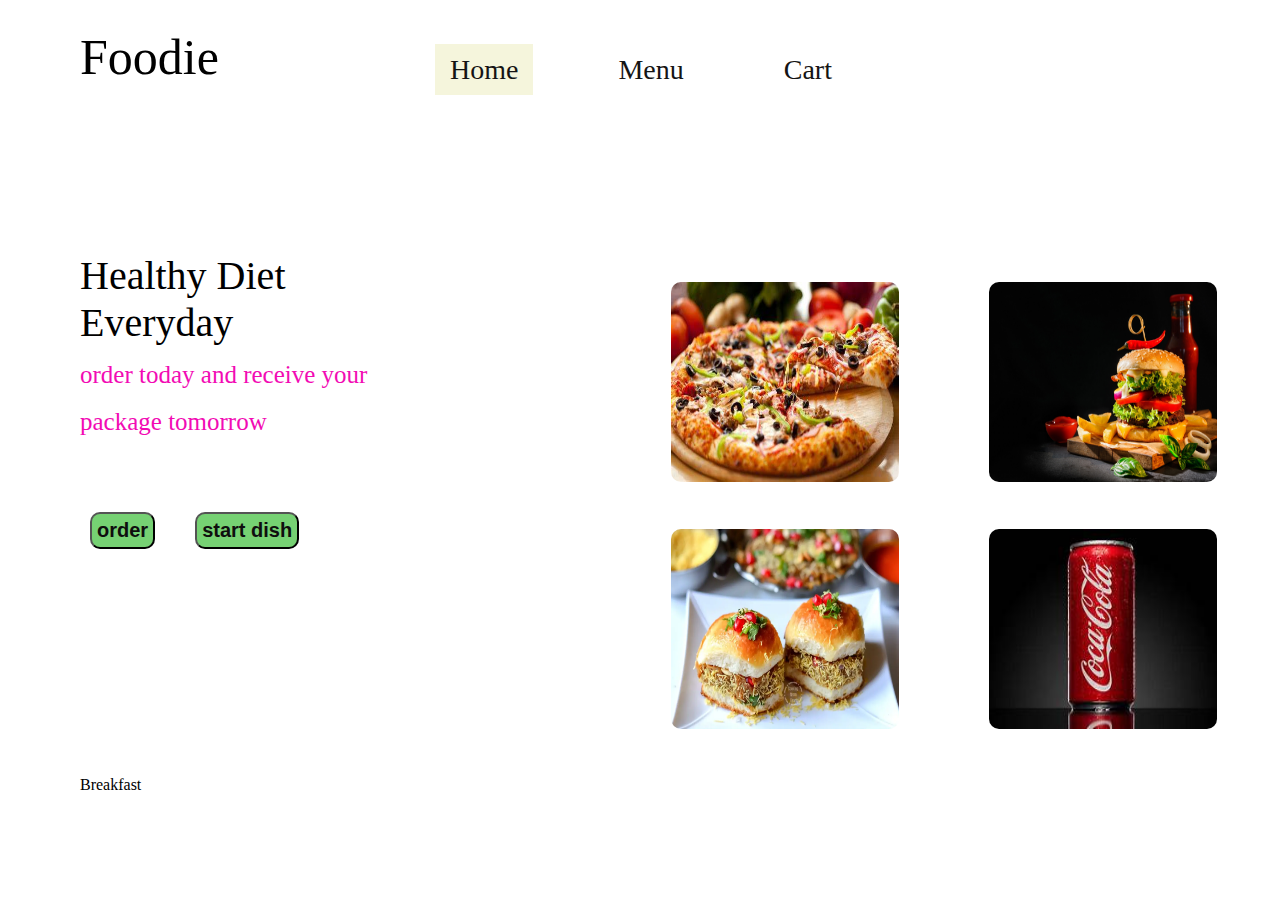
<file: base/index.html>
<!DOCTYPE html>
<html lang="en">
  <head>
    <meta charset="UTF-8" />
    <meta name="viewport" content="width=device-width, initial-scale=1.0" />
    <title>Food</title>
    <link rel="stylesheet" href="style.css" />

    <!-- <header></header>
    <nav></nav>

    <aside></aside>
    <main></main>
    <article></article>
    <figure></figure>
    <p></p>
    <section></section>
    <footer></footer>  -->
  </head>
  <body>
    <div class="container">
        <div class="container2">
      <header>Foodie</header>

      <div class="navbar">
        <nav>
          <ul class="menu-item">

            <li><a href="index.html" class="active">Home</a></li>
            <li><a class="special">Menu</a>
 
                <ul class="dropdown">
                  <li><a href="../menu/pizza.html">Pizza</a></li>
                  <li><a href="../menu/burger.html">Burger</a></li>
                  <li><a href="../menu/dabeli.html">Dabeli</a></li>
                  <li><a href="../menu/cocacola.html">Cocacola</a></li>
                 
                </ul>
           
            
            </li>
            <!-- <li><a href="service.html">Our Deal</a></li> -->
            <!-- <li><a href="blog.html">Categories</a></li> -->
            <li><a href="../menu/cart.html">Cart</a></li>
            <!-- <li><a href="../account/login.html" id="loginLink">Login</a></li> -->
            <!-- <li><a href="#" id="logoutLink" class="hidden">Logout</a></li> -->
          </ul>
        </nav>
    </div>
      </div>
      <main>
        <div class="paragraph">
        Healthy Diet Everyday<br><span
          >order today and receive your package tomorrow
        </span>
        <article>
            <button class="button1" onclick="ordernow()">order</button>
            <button class="button2" onclick="startdish()">start dish</button>

          </article>
    </div>
    <div
        class="image-container">
        <!-- <img class="image" src="../image/food1.jpeg"> -->
        <a href="../menu/pizza.html">
          <img class="image" src="../image/food1.jpg" alt="Pizza">
        </a>
        <a href="../menu/burger.html">
          <img class="image" src="../image/burger.jpg" alt="burger">
        </a>
        <a href="../menu/dabeli.html">
          <img class="image" src="../image/Dabeli.jpg" alt="Pizza">
        </a>
        <a href="../menu/cocacola.html">
          <img class="image" src="../image/c2.jpg" alt="Pizza">
        </a>
                        
       
    </div>
      </main> 

      <section>Breakfast</section>
    </div>
    <script src="script.js"></script>
  </body>
</html>
</file>
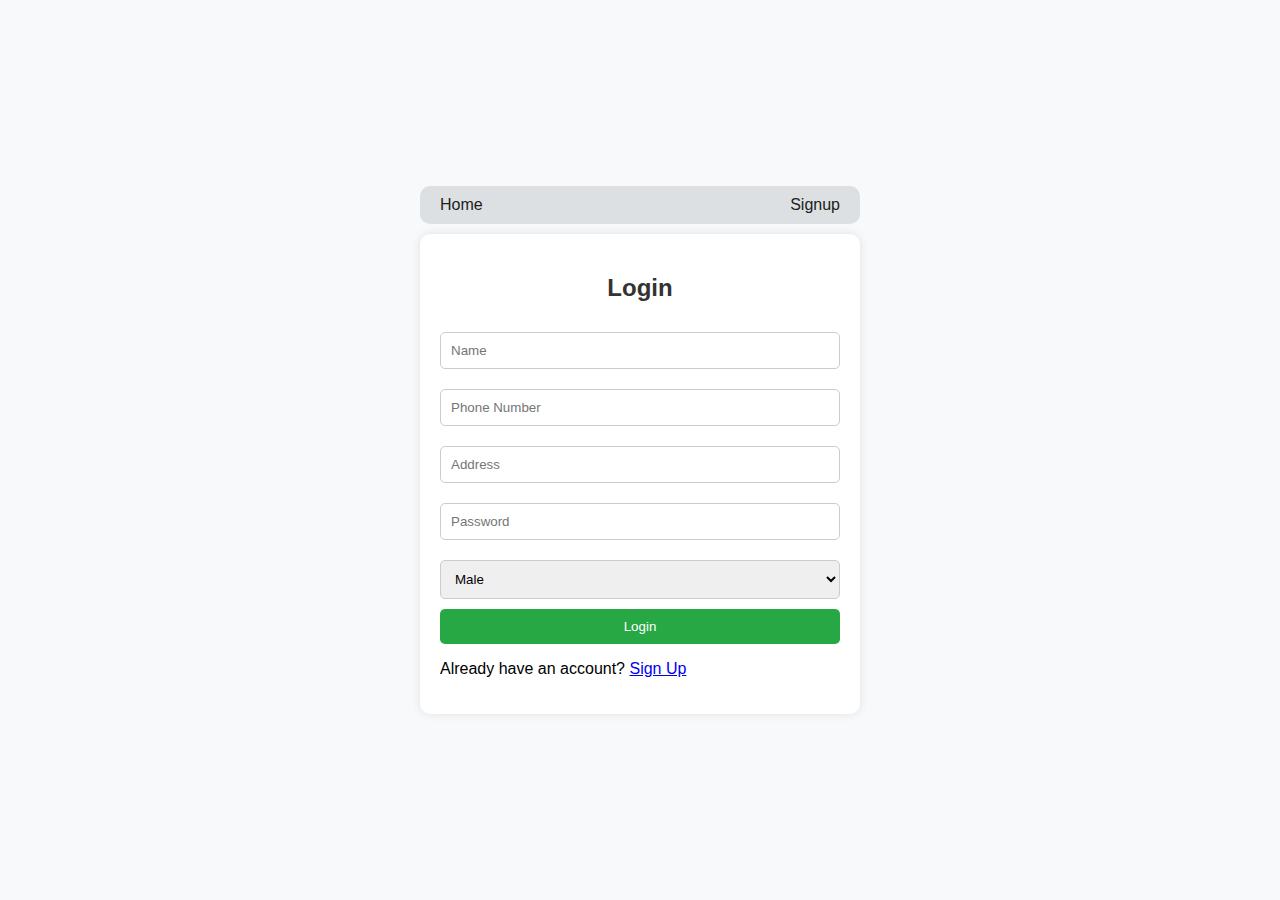
<file: account/login.html>
<!DOCTYPE html>
<html lang="en">
<head>
    <meta charset="UTF-8">
    <meta name="viewport" content="width=device-width, initial-scale=1.0">
    <title>Login</title>
    <link rel="stylesheet" href="style.css">
</head>
<body>
    
    <div class="whole" >
    <div class="navbar">
        <a href="index.html">Home</a>
        <a href="signup.html" id="signupLink">Signup</a>
        <a href="logout.html" id="logoutLink" class="hidden">Logout</a>
    </div>
    
    <div class="container">
        <h2>Login</h2>
        <form id="loginForm">
            <input type="text" id="name" placeholder="Name" required>
            <input type="tel" id="phone" placeholder="Phone Number" required>
            <input type="text" id="address" placeholder="Address" required>
            <input type="password" id="password" placeholder="Password" required>
            <select id="gender">
                <option value="male">Male</option>
                <option value="female">Female</option>
            </select>
            <button type="submit">Login</button>
        </form>
        <p>Already have an account? <a href="signup.html">Sign Up</a></p>
    </div>
</div>

    <script src="script.js"></script>
</body>
</html>
</file>
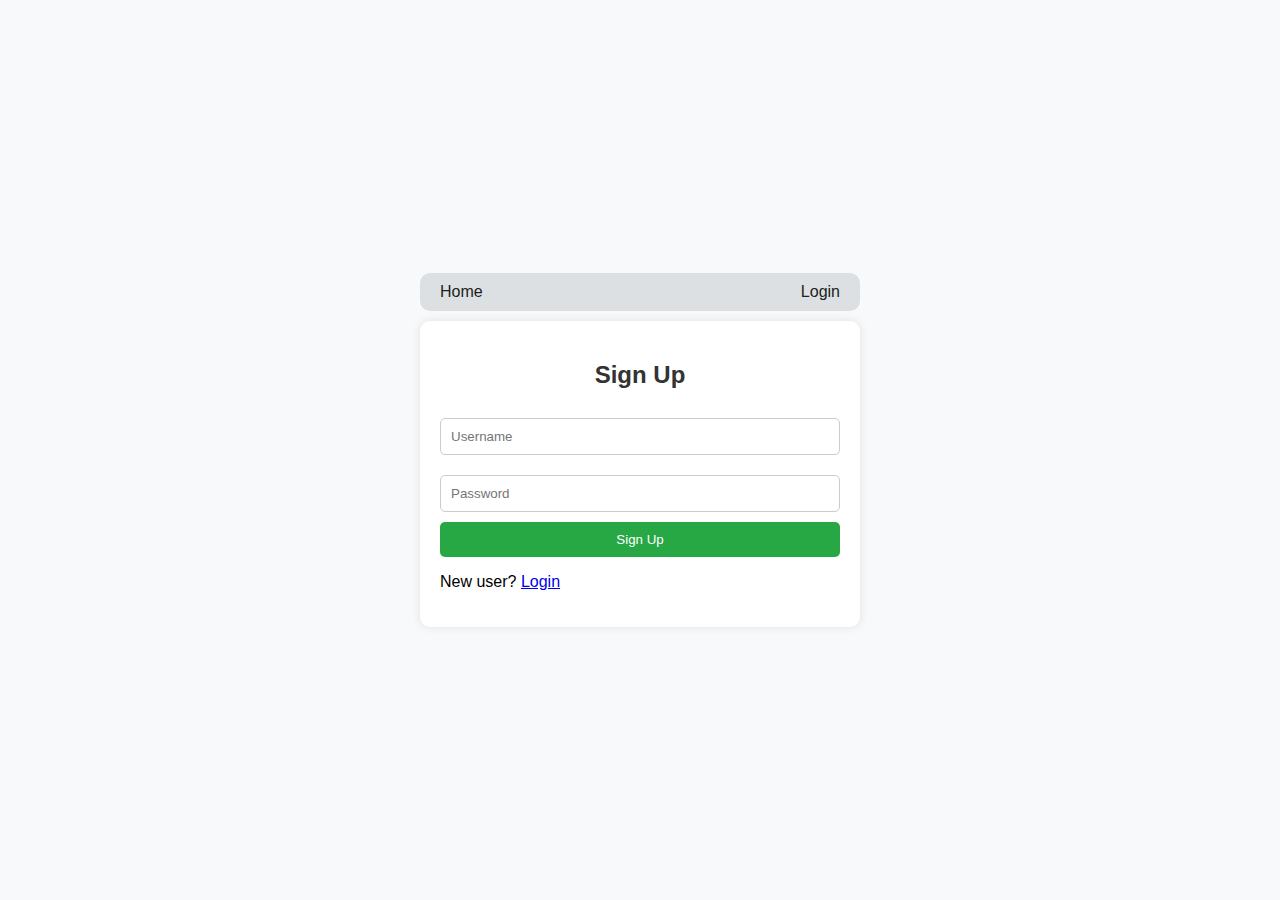
<file: account/signup.html>
<!DOCTYPE html>
<html lang="en">
<head>
    <meta charset="UTF-8">
    <meta name="viewport" content="width=device-width, initial-scale=1.0">
    <title>Sign Up</title>
    <link rel="stylesheet" href="style.css">
</head>
<body>
    <div class="whole" >

    <div class="navbar">
        <a href="index.html">Home</a>
        <a href="login.html" id="loginLink">Login</a>
        <a href="logout.html" id="logoutLink" class="hidden">Logout</a>
    </div>

    <div class="signup-container">
        <h2>Sign Up</h2>
        <form id="signupForm">
            <input type="text" id="signupUsername" placeholder="Username" required>
            <input type="password" id="signupPassword" placeholder="Password" required>
            <button type="submit">Sign Up</button>
        </form>
        <p>New user? <a href="login.html">Login</a></p>
    </div>
    </div>

   
    <script src="signup.js"></script>

</body>
</html>
</file>
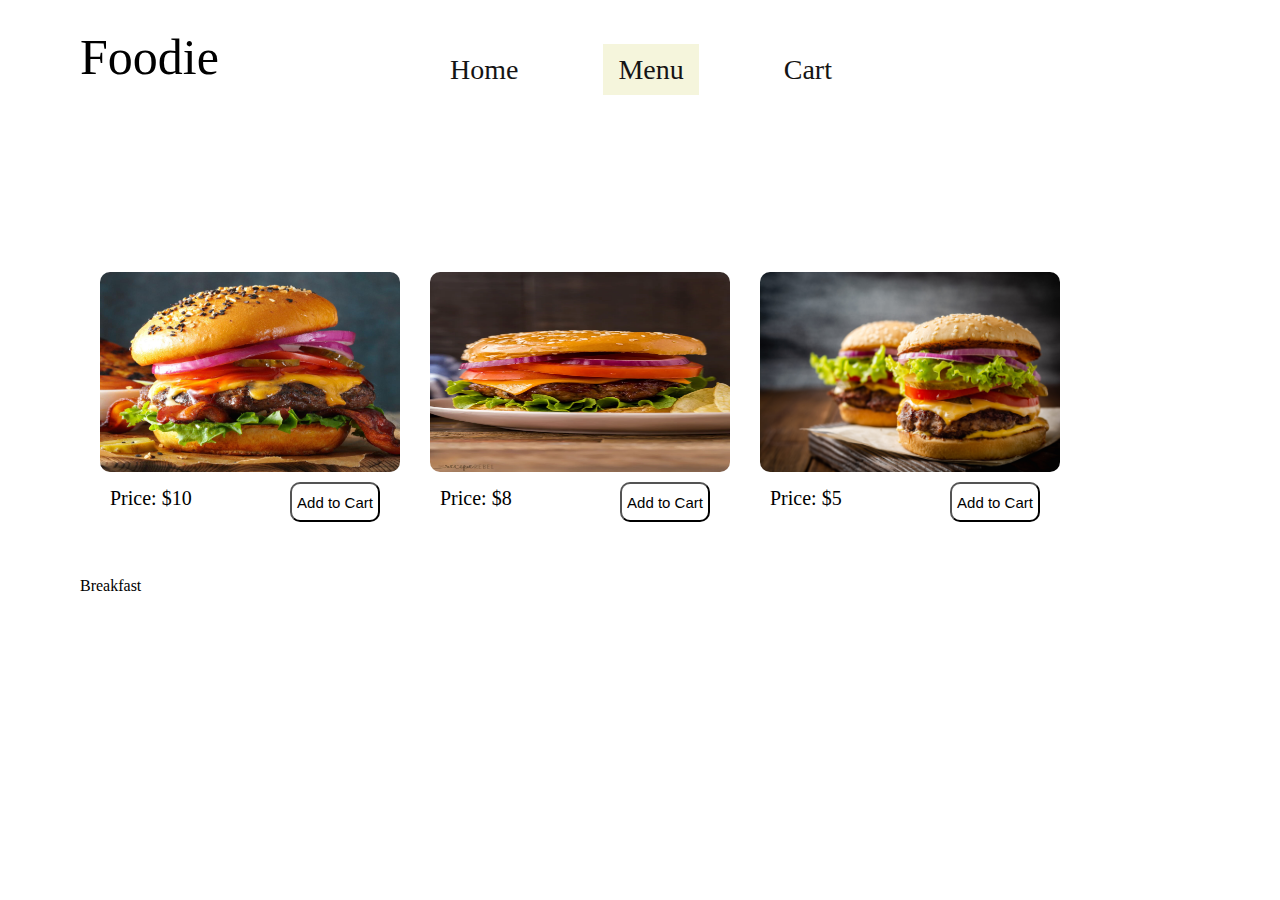
<file: menu/burger.html>
<!DOCTYPE html>
<html lang="en">
  <head>
    <meta charset="UTF-8" />
    <meta name="viewport" content="width=device-width, initial-scale=1.0" />
    <title>Food</title>
    <link rel="stylesheet" href="style.css" />

    <!-- <header></header>
    <nav></nav>

    <aside></aside>
    <main></main>
    <article></article>
    <figure></figure>
    <p></p>
    <section></section>
    <footer></footer>  -->
  </head>
  <body>
    <div class="container">
        <div class="container2">
      <header>Foodie</header>

      <div class="navbar">
        <nav>
          <ul class="menu-item">

            <li><a href="../base/index.html">Home</a></li>
            <li><a class="special active">Menu</a>
 
              <ul class="dropdown">
                <li><a href="../menu/pizza.html">Pizza</a></li>
                <li><a href="../menu/burger.html" class="active">Burger</a></li>
                <li><a href="../menu/dabeli.html">Dabeli</a></li>
                <li><a href="../menu/cocacola.html">Cocacola</a></li>
               
              </ul>
           
            
              </li>
              <!-- <li><a href="service.html">Our Deal</a></li> -->
              <!-- <li><a href="blog.html">Categories</a></li> -->
              <li><a href="../menu/cart.html">Cart</a></li>
              <!-- <li><a href="login.html">login</a></li>
              <li><a href="logout.html">logout</a></li>
   -->
            </ul>
        </nav>
    </div>
      </div>
      <main>
       <!-- <div class="paragraph">
        Healthy Diet Everyday<br><span
          >order today and receive your package tomorrow
        </span>
        <article>
 
            <button class="button1">order</button>
            <button class="button2">start dish</button>
          </article>
    </div> -->
    <div class="image-container">
      <div class="item">
        <img class="image" src="../image/b1.jpg">
        <div class="pcart">
        <p>Price: $10</p>
        <button class="add-to-cart" data-name="Burger_1" data-price="10">Add to Cart</button>
      </div>
    </div>
      <div class="item">
        <img class="image" src="../image/b2.jpg">
        <div class="pcart">
        <p>Price: $8</p>
        <button class="add-to-cart" data-name="Burger_2" data-price="8">Add to Cart</button>
      </div>
      </div>
      <div class="item">
        <img class="image" src="../image/b3.jpg">
        <div class="pcart">
        <p>Price: $5</p>
        <button class="add-to-cart" data-name="Burger_3" data-price="5">Add to Cart</button>
      </div>
    </div>

      
    </div>
  </main>

      <!-- <article>

        <button class="button1">order</button>
        <button class="button2">start dish</button>
      </article> -->
      <section>Breakfast</section>
    </div>
    <script src="cart.js"></script>
    
    <script src="../base/script.js"></script>
  </body>
</html>
</file>
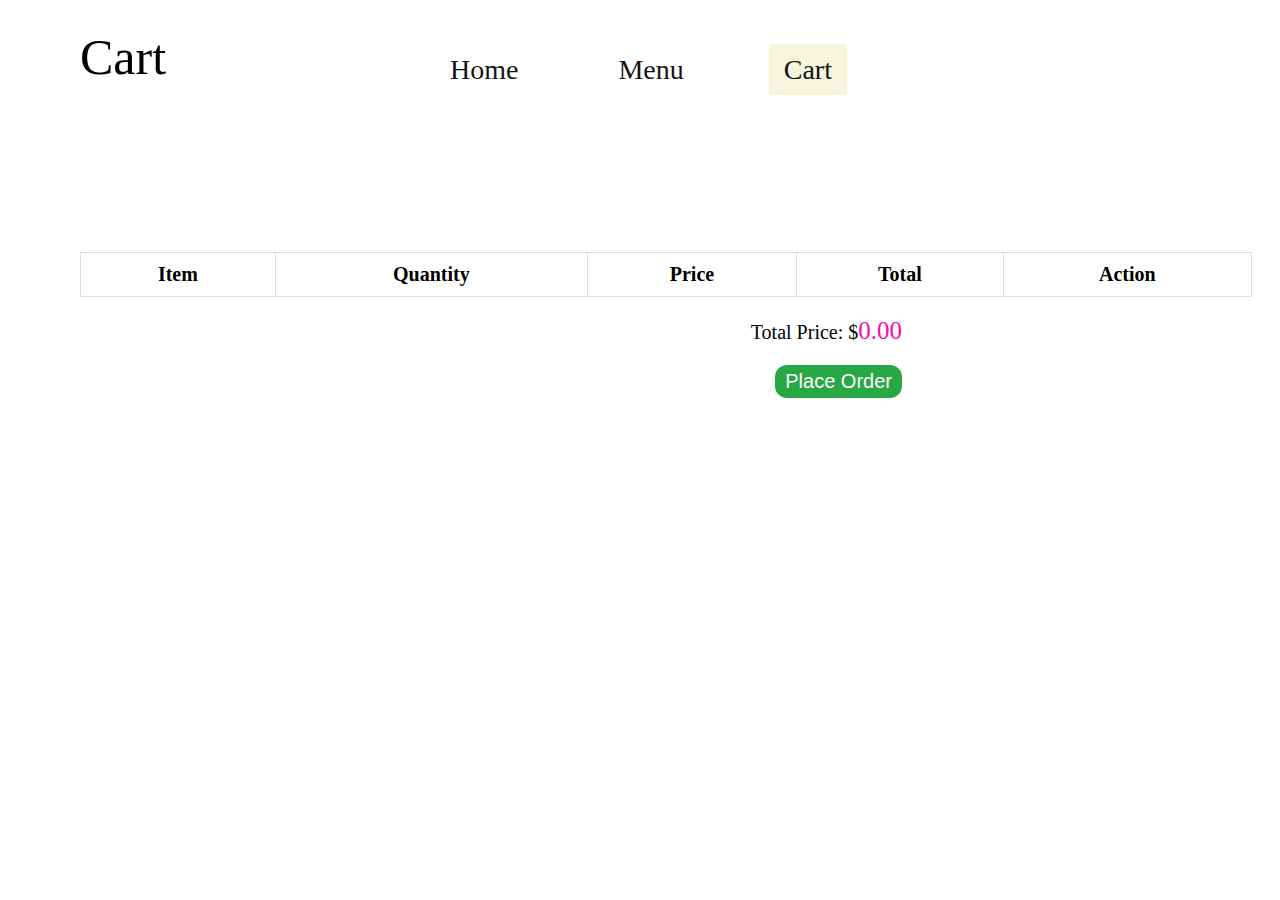
<file: menu/cart.html>
<!DOCTYPE html>
<html lang="en">
  <head>
    <meta charset="UTF-8" />
    <meta name="viewport" content="width=device-width, initial-scale=1.0" />
    <title>Cart</title>
    <link rel="stylesheet" href="style.css" />
    <link rel="stylesheet" href="cart.css" />

  </head>
  <body>
  
      <div class="container">
        <div class="container2">
      <header>Cart</header>

      <div class="navbar">
        <nav>
          <ul class="menu-item">

            <li><a href="../base/index.html">Home</a></li>
            <li><a class="special" >Menu</a>
 
              <ul class="dropdown">
                <li><a href="../menu/pizza.html">Pizza</a></li>
                <li><a href="../menu/burger.html" class="active">Burger</a></li>
                <li><a href="../menu/dabeli.html">Dabeli</a></li>
                <li><a href="../menu/cocacola.html">Cocacola</a></li>
               
              </ul>
           
            
              </li>
              <!-- <li><a href="service.html">Our Deal</a></li> -->
              <!-- <li><a href="blog.html">Categories</a></li> -->
              <li><a href="../menu/cart.html" class="active">Cart</a></li>
              <!-- <li><a href="login.html">login</a></li>
              <li><a href="logout.html">logout</a></li>
   -->
            </ul>
        </nav>
    </div>
      </div>
      <main>
        <table>
          <thead>
            <tr>
              <th>Item</th>
              <th>Quantity</th>
              <th>Price</th>
              <th>Total</th>
              <th>Action</th>
            </tr>
          </thead>
          <tbody id="cart-items">
            <!-- Cart items will be dynamically inserted here -->
          </tbody>
        </table>
        <div class="cart-summary">
          <p>Total Price: $<span id="total-price">0</span></p>
          <button id="order-button" onclick="placenow()">Place Order</button>
        </div>
      </main>
    </div>

    <script src="cart.js"></script>
  </body>
</html>
</file>
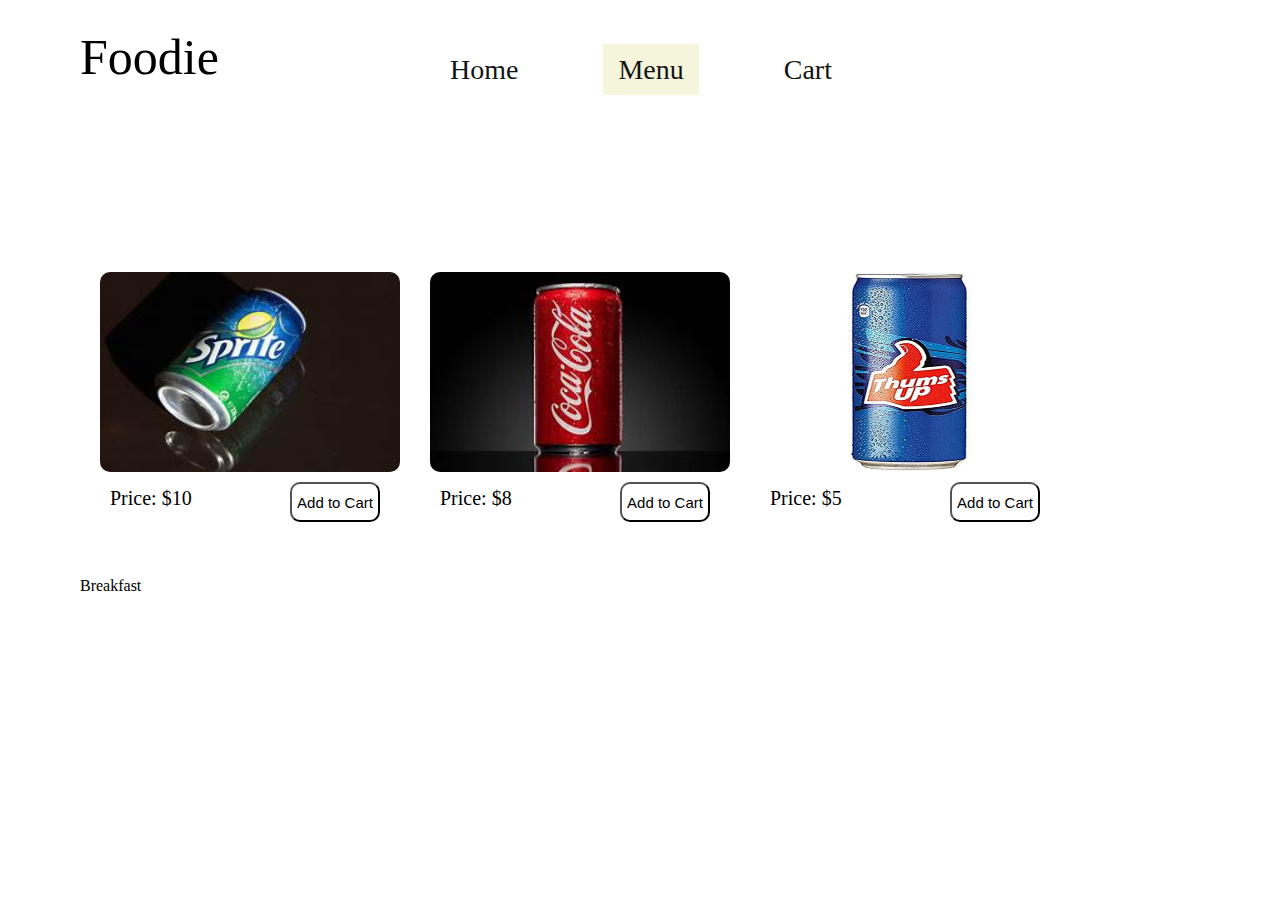
<file: menu/cocacola.html>
<!DOCTYPE html>
<html lang="en">
  <head>
    <meta charset="UTF-8" />
    <meta name="viewport" content="width=device-width, initial-scale=1.0" />
    <title>Food</title>
    <link rel="stylesheet" href="style.css" />

    <!-- <link rel="stylesheet" href="../base/style.css" /> -->

    <!-- <header></header>
    <nav></nav>

    <aside></aside>
    <main></main>
    <article></article>
    <figure></figure>
    <p></p>
    <section></section>
    <footer></footer>  -->
  </head>
  <body>
    <div class="container">
        <div class="container2">
      <header>Foodie</header>

      <div class="navbar">
        <nav>
          <ul class="menu-item">

            <li><a href="../base/index.html">Home</a></li>
            <li><a class="special active">Menu</a>
 
              <ul class="dropdown">
                <li><a href="../menu/pizza.html">Pizza</a></li>
                <li><a href="../menu/burger.html">Burger</a></li>
                <li><a href="../menu/dabeli.html">Dabeli</a></li>
                <li><a href="../menu/cocacola.html" class="active">Cocacola</a></li>
               
              </ul>
           
            
              </li>
              <!-- <li><a href="service.html">Our Deal</a></li> -->
              <!-- <li><a href="blog.html">Categories</a></li> -->
              <li><a href="../menu/cart.html">Cart</a></li>
              <!-- <li><a href="login.html">login</a></li>
              <li><a href="logout.html">logout</a></li>
   -->
            </ul>

        </nav>
    </div>
      </div>
      <main>

        <!-- <div class="paragraph">
        Healthy Diet Everyday<br><span
          >order today and receive your package tomorrow
        </span>
        <article>

            <button class="button1">order</button>
            <button class="button2">start dish</button>
          </article>
    </div> -->
    <div class="image-container">
      <div class="item">
        <img class="image" src="../image/c1.jpg">
        <div class="pcart">
        <p>Price: $10</p>
        <button class="add-to-cart" data-name="Sprite" data-price="10">Add to Cart</button>
      </div>
    </div>
      <div class="item">
        <img class="image" src="../image/c2.jpg">
        <div class="pcart">
        <p>Price: $8</p>
        <button class="add-to-cart" data-name="Cocacola" data-price="8">Add to Cart</button>
      </div>
      </div>
      <div class="item">
        <img class="image" src="../image/c3.jpg">
        <div class="pcart">
        <p>Price: $5</p>
        <button class="add-to-cart" data-name="Thumsup" data-price="5">Add to Cart</button>
      </div>
    </div>

      
    </div>
  </main>

      <!-- <article>

        <button class="button1">order</button>
        <button class="button2">start dish</button>
      </article> -->
      <section>Breakfast</section>
    </div>
    <script src="cart.js"></script>

    <script src="../base/script.js"></script>
  </body>
</html>
</file>
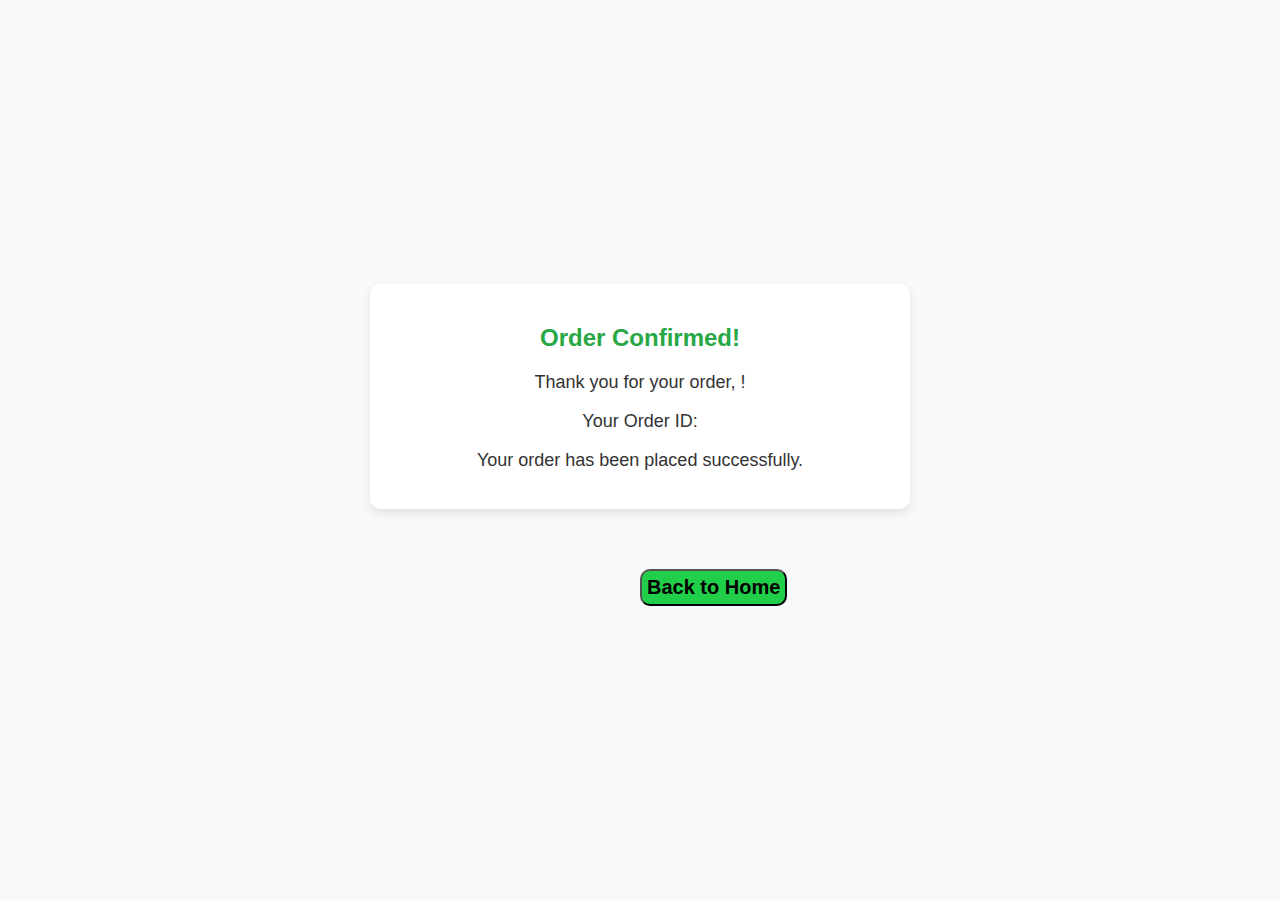
<file: menu/confirm.html>
<!DOCTYPE html>
<html lang="en">
<head>
    <meta charset="UTF-8">
    <meta name="viewport" content="width=device-width, initial-scale=1.0">
    <title>Order Confirmation</title>
    <link rel="stylesheet" href="style.css">
    <link rel="stylesheet" href="confirm.css">
</head>
<body>
    <div class="home" >
    <div class="confirm-container">
        <h2>Order Confirmed!</h2>
        <p>Thank you for your order, <span id="user-name"></span>!</p>
        <p>Your Order ID: <span id="order-id"></span></p>
        <p>Your order has been placed successfully.</p>
    </div>
    
    <article>
        <button class="button1" onclick="home()"> Back to Home </button>

      </article>
    </div>
    <script src="confirm.js"></script>
       
</body>
</html>
</file>
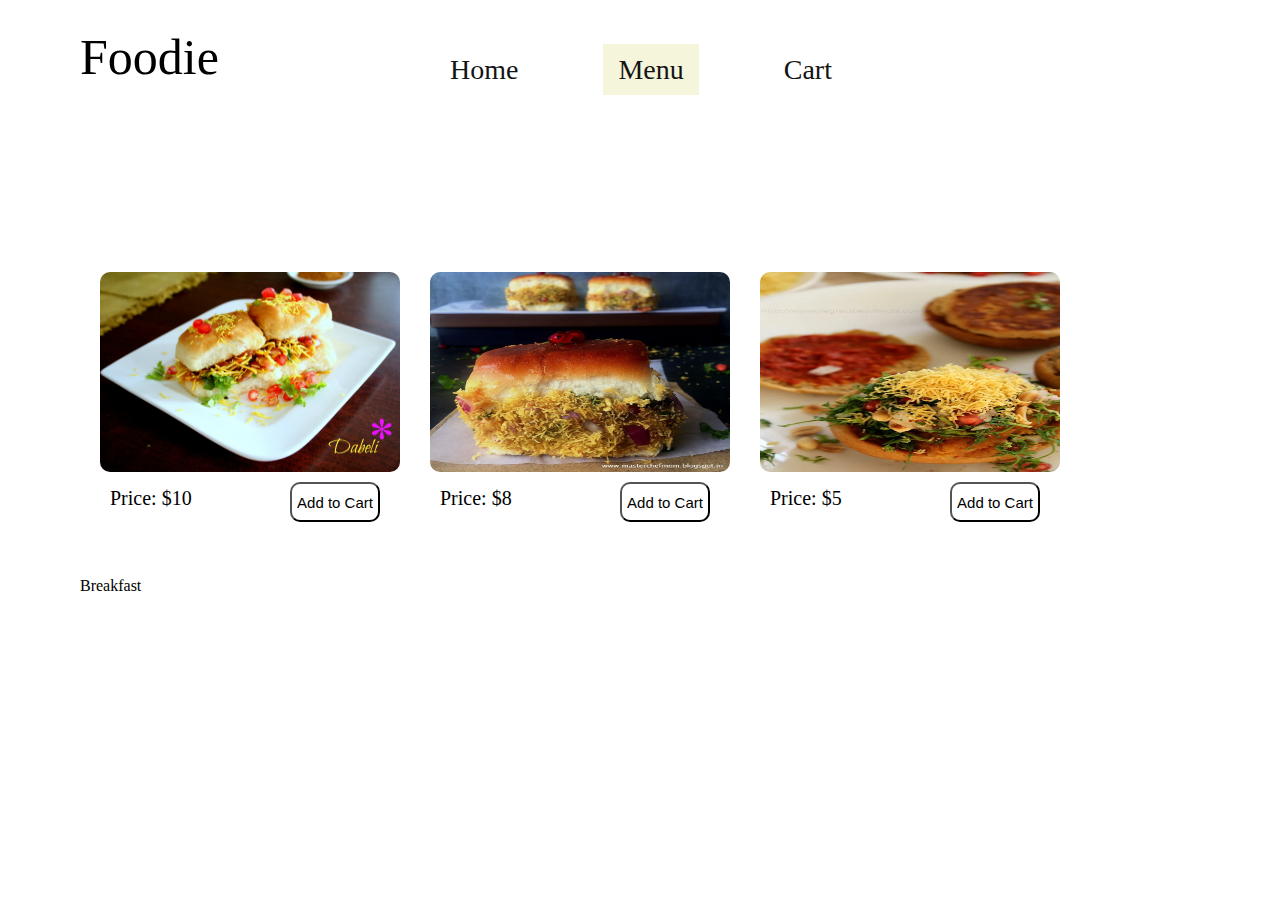
<file: menu/dabeli.html>
<!DOCTYPE html>
<html lang="en">
  <head>
    <meta charset="UTF-8" />
    <meta name="viewport" content="width=device-width, initial-scale=1.0" />
    <title>Food</title>
    <link rel="stylesheet" href="style.css" />

    <!-- <header></header>
    <nav></nav>

    <aside></aside>
    <main></main>
    <article></article>
    <figure></figure>
    <p></p>
    <section></section>
    <footer></footer>  -->
  </head>
  <body>
    <div class="container">
        <div class="container2">
      <header>Foodie</header>

      <div class="navbar">
        <nav>
          <ul class="menu-item">

            <li><a href="../base/index.html">Home</a></li>
            <li><a class="special active">Menu</a>
 
              <ul class="dropdown">
                <li><a href="../menu/pizza.html">Pizza</a></li>
                <li><a href="../menu/burger.html">Burger</a></li>
                <li><a href="../menu/dabeli.html" class="active">Dabeli</a></li>
                <li><a href="../menu/cocacola.html">Cocacola</a></li>
               
              </ul>
            
              </li>
              <!-- <li><a href="service.html">Our Deal</a></li> -->
              <!-- <li><a href="blog.html">Categories</a></li> -->
              <li><a href="../menu/cart.html">Cart</a></li>
              <!-- <li><a href="login.html">login</a></li>
              <li><a href="logout.html">logout</a></li>
   -->
            </ul>
        </nav>
    </div>
      </div>
      <main>
       <!-- <div class="paragraph">
        Healthy Diet Everyday<br><span
          >order today and receive your package tomorrow
        </span>
        <article>
 
            <button class="button1">order</button>
            <button class="button2">start dish</button>
          </article>
    </div> -->
    <div class="image-container">
      <div class="item">
        <img class="image" src="../image/d1.jpg">
        <div class="pcart">
        <p>Price: $10</p>
        <button class="add-to-cart" data-name="Dabeli1" data-price="10">Add to Cart</button>
      </div>
    </div>
      <div class="item">
        <img class="image" src="../image/d2.jpg">
        <div class="pcart">
        <p>Price: $8</p>
        <button class="add-to-cart" data-name="Dabeli2" data-price="8">Add to Cart</button>
      </div>
      </div>
      <div class="item">
        <img class="image" src="../image/d3.jpg">
        <div class="pcart">
        <p>Price: $5</p>
        <button class="add-to-cart" data-name="Dabeli3" data-price="5">Add to Cart</button>
      </div>
    </div>

      
    </div>
  </main>

      <!-- <article>

        <button class="button1">order</button>
        <button class="button2">start dish</button>
      </article> -->
      <section>Breakfast</section>
    </div>
    <script src="cart.js"></script>

    <script src="../base/script.js"></script>
  </body>
</html>
</file>
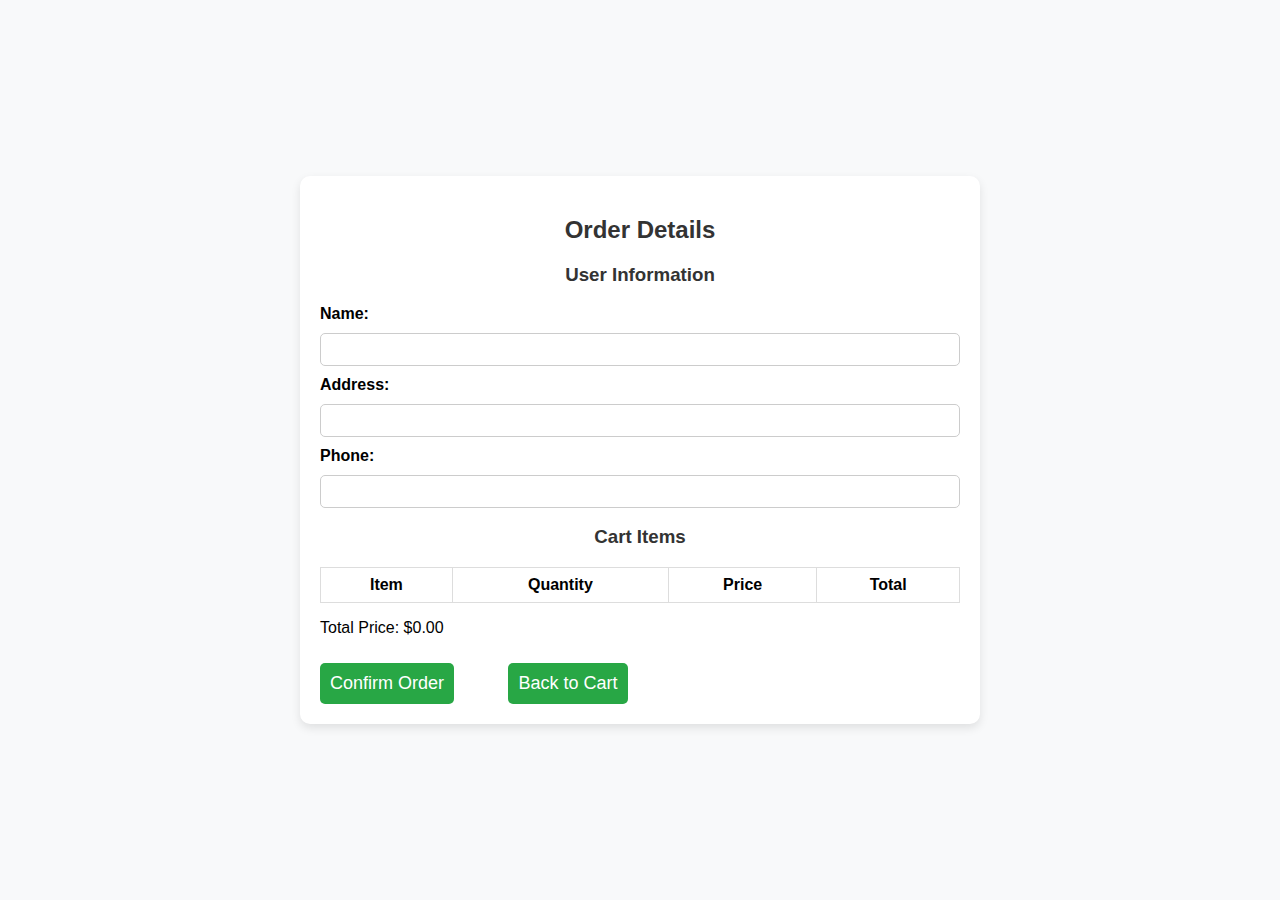
<file: menu/order.html>
<!DOCTYPE html>
<html lang="en">
<head>
    <meta charset="UTF-8">
    <meta name="viewport" content="width=device-width, initial-scale=1.0">
    <title>Order Confirmation</title>
    <link rel="stylesheet" href="style.css">
    <link rel="stylesheet" href="order.css">
</head>
<body>
    <div class="order-container">
        <h2>Order Details</h2>
        <div class="user-info">
            <h3>User Information</h3>
            <form id="user-form">
                <label for="name">Name:</label>
                <input type="text" id="name" required>
                
                <label for="address">Address:</label>
                <input type="text" id="address" required>
                
                <label for="phone">Phone:</label>
                <input type="text" id="phone" required>
            </form>
        </div>
        
        <div class="cart-items">
            <h3>Cart Items</h3>
            <table>
                <thead>
                    <tr>
                        <th>Item</th>
                        <th>Quantity</th>
                        <th>Price</th>
                        <th>Total</th>
                    </tr>
                </thead>
                <tbody id="order-items">
                    <!-- Cart items will be dynamically inserted here -->
                </tbody>
            </table>
            <p>Total Price: $<span id="order-total">0</span></p>
        </div>
        
        <button onclick="confirmOrder()">Confirm Order</button>
        <button onclick="cart()">Back to Cart</button>

    </div>
    
    <script src="order.js"></script>

</body>
</html>
</file>
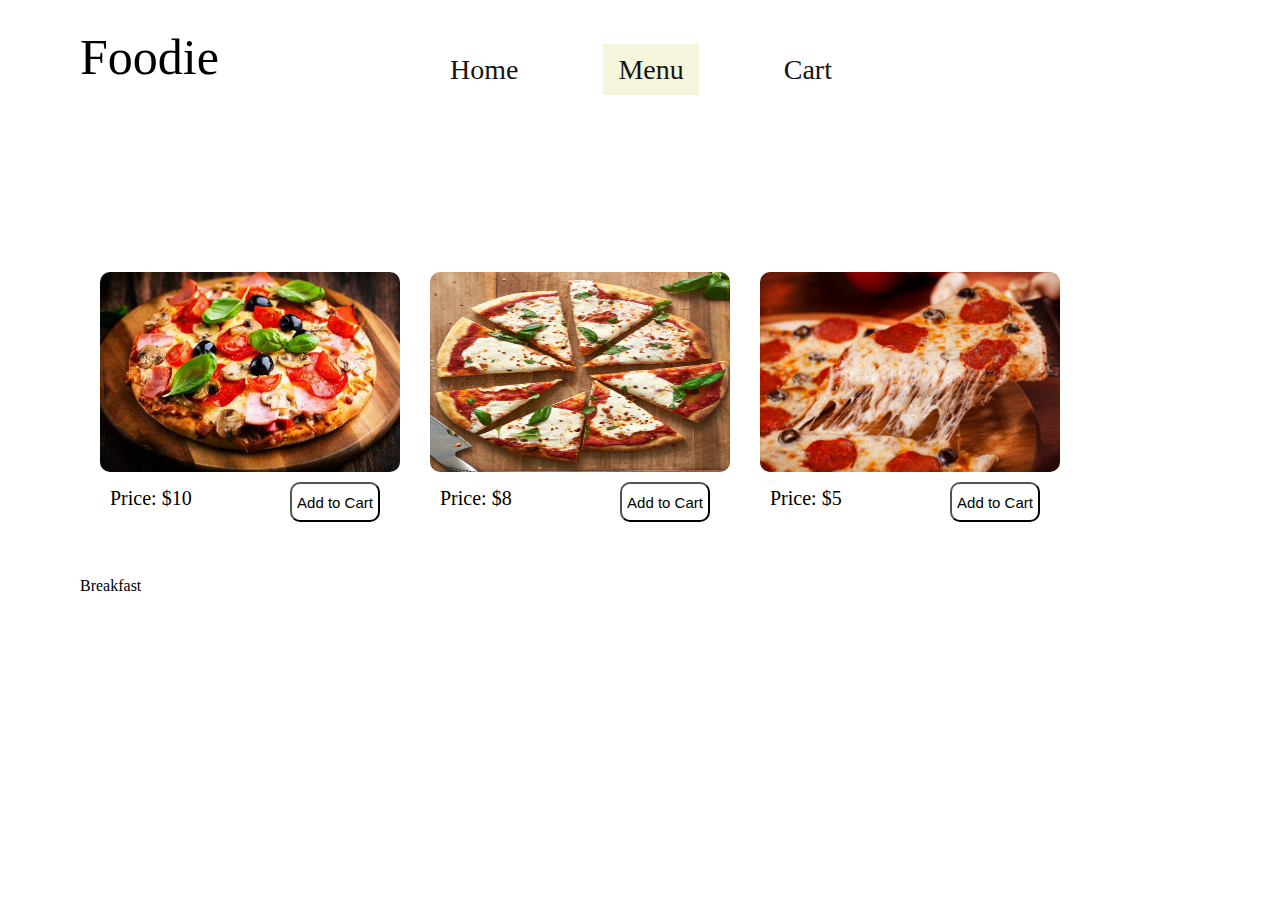
<file: menu/pizza.html>
<!DOCTYPE html>
<html lang="en">
  <head>
    <meta charset="UTF-8" />
    <meta name="viewport" content="width=device-width, initial-scale=1.0" />
    <title>Food</title>
    <link rel="stylesheet" href="style.css" />

    <!-- <header></header>
    <nav></nav>

    <aside></aside>
    <main></main>
    <article></article>
    <figure></figure>
    <p></p>
    <section></section>
    <footer></footer>  -->
  </head>
  <body>
    <div class="container">
        <div class="container2">
      <header>Foodie</header>

      <div class="navbar">
        <nav>
          <ul class="menu-item">

            <li><a href="../base/index.html">Home</a></li>
            <li><a class="special active">Menu</a>
 
              <ul class="dropdown">
                <li><a href="../menu/pizza.html" class="active">Pizza</a></li>
                <li><a href="../menu/burger.html">Burger</a></li>
                <li><a href="../menu/dabeli.html">Dabeli</a></li>
                <li><a href="../menu/cocacola.html">Cocacola</a></li>
               
              </ul>
           
            
              </li>
              <!-- <li><a href="service.html">Our Deal</a></li> -->
              <!-- <li><a href="blog.html">Categories</a></li> -->
              <li><a href="../menu/cart.html">Cart</a></li>
              <!-- <li><a href="login.html">login</a></li>
              <li><a href="logout.html">logout</a></li>
   -->
            </ul>
        </nav>
    </div>
      </div>
      <main>
       <!-- <div class="paragraph">
        Healthy Diet Everyday<br><span
          >order today and receive your package tomorrow
        </span>
        <article>
 
            <button class="button1">order</button>
            <button class="button2">start dish</button>
          </article>
    </div> -->
    <div class="image-container">
      <div class="item">
        <img class="image" src="../image/p1.jpg">
        <div class="pcart">
        <p>Price: $10</p>
        <button class="add-to-cart" data-name="Margrita" data-price="10">Add to Cart</button>
      </div>
    </div>
      <div class="item">
        <img class="image" src="../image/p2.jpg">
        <div class="pcart">
        <p>Price: $8</p>
        <button class="add-to-cart" data-name="7_c" data-price="8">Add to Cart</button>
      </div>
      </div>
      <div class="item">
        <img class="image" src="../image/p3.jpg">
        <div class="pcart">
        <p>Price: $5</p>
        <button class="add-to-cart" data-name="veg_pizza" data-price="5">Add to Cart</button>
      </div>
    </div>

      
    </div>
  </main>

      <!-- <article>

        <button class="button1">order</button>
        <button class="button2">start dish</button>
      </article> -->
      <section>Breakfast</section>
    </div>
    <script src="cart.js"></script>

    <script src="../base/script.js"></script>
  </body>
</html>
</file>
<file: base/style.css>
body{
    padding: 0;
    margin: 50;
    margin-left: 10px;
    padding-left: 50px;

}
header{
    font-size: 50px;
    margin-right: 50px;
    /* background-color: #b72323; */
    width: 200px;


    /* color: rgb(27, 250, 31); */
}
.container{
    padding: 20px;
    /* background-color: red; */
}
.container2{
    display: flex;

}
    

nav {
    /* background-color: #333; */
    padding: 10px;
}
ul {
    list-style: none;
    display: flex;
    justify-content: center; /* Center the items */
}
li {
    margin: 0 15px;
}
a {
    text-decoration: none;
    color: rgb(21, 20, 20);
    font-size: 28px;
    padding: 10px 15px;
    margin-left: 40px;
    /* background-color: #e7e5e5; */

}
a:hover {
    background-color: #e7e5e5;
    border-radius: 5px;
    color: #000;
}

/* .dropdown{
    /* position: absolute; 
    top: 100%;
    left: 0;
    /* background-color: #444; 
    display: none;
    /* min-width: 150px; 
    border-radius: 5px;
    width: 50px;
    padding: 0px;
    height: 100px;
}
.dropdown a{
    margin-top: 5px;
}
/* .menu-item:hover .dropdown,
.menu-item .special:hover + .dropdown {
    display: block;
    font-size: 15px;
} 

.special:hover + .dropdown {

    display: block;

}
.special:hover + .dropdown a{
    font-size: 15px;
    border-radius: 5px;
    
    

} */



/* Adjust the size of the dropdown */
.dropdown {
    color: #000;
    display: none;
    position: absolute;
    top: 100%;
    margin-left: 22px;
    /* background-color: #444; */
    width: 200px; /* Increased width */
    padding: 10px 0; /* Adjust padding for more space */
    border-radius: 5px;
    min-height: 150px; /* Increased height for better visibility */
    z-index: 100; /* Ensure it's on top of other content */
}

/* When hovering on the "Menu" link (or "special") */
.dropdown:hover,
.special:hover + .dropdown{
    display: block; /* Show the dropdown when hovering over "Menu" or the <li> */
}

/* Optional: Style the links in the dropdown */
.dropdown a {
    padding: 10px 20px;
    font-size: 14px;
    color: #131313;
    text-decoration: none;
    display: block; /* Stack the items vertically */
}

.dropdown a:hover {
    background-color: #666;
    border-radius: 5px;
}

/* Style the menu items */
.menu-item {
    position: relative; /* Ensure dropdown appears correctly */
}
.menu-item .active{
    background-color: beige;
}



main{
    background-color: #fff;
    margin-top: 140px;
    font-size: 40px;
    /* width: 390px; */
    display: flex;
}
main span{
    /* background-color: #7b7272; */
    font-size: 25px;
    color: #f20bb4;
   
}
main .paragraph{
    width: 390px;
}
/* main .image{
    margin-left: 350px;
    height: 400px;
    width: 500px;
} */
main .image-container {
    margin-left: 200px;
    display: grid;
    grid-template-columns: repeat(2, 1fr); /* Two images per row */
    gap: 20px; /* Spacing between images */
    justify-content: center; /* Centering the grid */
    /* background-color: #f20bb4; */
    padding: 20px; /* Add padding for better spacing */
}

main .image {
    height: 200px;
    width: 300px;
    max-width: 100%; /* Makes it responsive */
    border-radius: 10px; /* Smooth rounded corners */
    transition: transform 0.3s ease, box-shadow 0.3s ease; /* Smooth animation */
}

main .image:hover {
    transform: scale(1.2); /* Slight zoom on hover */
    box-shadow: 0px 4px 10px rgba(0, 0, 0, 0.3); /* Add a shadow */
}
/* 
@media (max-width: 768px) {
    main .image-container {
        grid-template-columns: repeat(1, 1fr); /* Single column on smaller screens 
    }
} */



article{
    /* background-color: blue; */
    margin-top: 50px;
    padding: 10px;

    
}
.button1 , .button2{
    background-color: rgb(118, 209, 115);
    margin-right: 30px;
    font-size: 20px;
    padding: 5px;
    border-radius: 10px;
    font-weight: 600;
    /* border-bottom: #31f20b; */
    /* background-color: #d83a3a; */
    color: #0f0e0e;
    transition: transform 0.3s ease; /* Smooth animation */

    

}
.button1:hover , .button2:hover{
    color: #e8e1e1;
    background-color: #2eae12;
    transform: scale(1.2); /* Slight zoom on hover */

}
section{
    background-color: #fff;
    margin-top: 10px;
}
.hidden {
    display: none !important;
}
</file>
<file: account/style.css>
/* style.css */
body {
    font-family: Arial, sans-serif;
    background-color: #f8f9fa;
    margin: 0;
    padding: 0;
    display: flex;
    justify-content: center;
    align-items: center;
    height: 100vh;
}

.container {
    width: 100%;
    max-width: 400px;
    background: white;
    padding: 20px;
    box-shadow: 0 0 10px rgba(0, 0, 0, 0.1);
    border-radius: 10px;
}

h2 {
    text-align: center;
    color: #333;
}

form {
    display: flex;
    flex-direction: column;
}

input, select {
    margin: 10px 0;
    padding: 10px;
    border: 1px solid #ccc;
    border-radius: 5px;
}

button {
    padding: 10px;
    background-color: #28a745;
    color: white;
    border: none;
    border-radius: 5px;
    cursor: pointer;
}

button:hover {
    background-color: #218838;
}

.navbar {
    background-color: #dde0e2;
    padding: 10px;
    display: flex;
    justify-content: space-between;
    color: rgb(26, 25, 25);
    width: 420px;
    margin-bottom: 10px;
    border-radius: 10px;
}

.navbar a {
    color: rgb(32, 32, 32);
    text-decoration: none;
    margin: 0 10px;
    font-weight: 100px;
}
.navbar a:hover {
    color: rgb(8, 8, 8);
    text-decoration: none;
    margin: 0 10px;
}

.hidden {
    display: none;
}

/* Signup Page Specific Styles */
.signup-container {
    width: 100%;
    max-width: 400px;
    background: white;
    padding: 20px;
    box-shadow: 0 0 10px rgba(0, 0, 0, 0.1);
    border-radius: 10px;
}

.signup-container h2 {
    text-align: center;
    color: #333;
}
</file>
<file: menu/style.css>
body{
    padding: 0;
    margin: 50;
    margin-left: 10px;
    padding-left: 50px;

}
header{
    font-size: 50px;
    margin-right: 50px;
    width: 200px;


    /* color: rgb(27, 250, 31); */
}
.container{
    padding: 20px;
    /* background-color: red; */
}
.container2{
    display: flex;

}
    

nav {
    /* background-color: #333; */
    padding: 10px;
}
ul {
    list-style: none;
    display: flex;
    justify-content: center; /* Center the items */
}
li {
    margin: 0 15px;
}
a {
    text-decoration: none;
    color: rgb(21, 20, 20);
    font-size: 28px;
    padding: 10px 15px;
    margin-left: 40px;
    /* background-color: #e7e5e5; */

}
a:hover {
    background-color: #e7e5e5;
    border-radius: 5px;
    color: #000;
}

/* .dropdown{
    /* position: absolute; 
    top: 100%;
    left: 0;
    /* background-color: #444; 
    display: none;
    /* min-width: 150px; 
    border-radius: 5px;
    width: 50px;
    padding: 0px;
    height: 100px;
}
.dropdown a{
    margin-top: 5px;
}
/* .menu-item:hover .dropdown,
.menu-item .special:hover + .dropdown {
    display: block;
    font-size: 15px;
} 

.special:hover + .dropdown {

    display: block;

}
.special:hover + .dropdown a{
    font-size: 15px;
    border-radius: 5px;
    
    

} */



/* Adjust the size of the dropdown */
.dropdown {
    color: #000;
    display: none;
    position: absolute;
    top: 100%;
    margin-left: 22px;
    /* background-color: #444; */
    width: 200px; /* Increased width */
    padding: 10px 0; /* Adjust padding for more space */
    border-radius: 5px;
    min-height: 150px; /* Increased height for better visibility */
    z-index: 100; /* Ensure it's on top of other content */
}

/* When hovering on the "Menu" link (or "special") */
.dropdown:hover,
.special:hover + .dropdown{
    display: block; /* Show the dropdown when hovering over "Menu" or the <li> */
}

/* Optional: Style the links in the dropdown */
.dropdown a {
    padding: 10px 20px;
    font-size: 14px;
    color: #131313;
    text-decoration: none;
    display: block; /* Stack the items vertically */
}

.dropdown a:hover {
    background-color: #666;
    border-radius: 5px;
}

/* Style the menu items */
.menu-item {
    position: relative; /* Ensure dropdown appears correctly */
}
.menu-item .active{
    background-color: beige;
}



main{
    background-color: #fff;
    margin-top: 140px;
    font-size: 40px;
    /* width: 390px; */
    display: flex;
}
main span{
    /* background-color: #7b7272; */
    font-size: 25px;
    color: #f20bb4;
   
}
main .paragraph{
    width: 390px;
}
/* main .image{
    margin-left: 350px;
    height: 400px;
    width: 500px;
} */
main .image-container {
    display: grid;
    grid-template-columns: repeat(3, 1fr); /* Two images per row */
    gap: 30px; /* Spacing between images */
    justify-content: center; /* Centering the grid */
    /* background-color: #f20bb4; */
    padding: 20px; 
}

main .image {
    
    height: 200px;
    width: 300px;
    max-width: 100%; /* Makes it responsive */
    border-radius: 10px; /* Smooth rounded corners */
    transition: transform 0.3s ease, box-shadow 0.3s ease; /* Smooth animation */
}

main .image:hover {
    transform: scale(1.05); /* Slight zoom on hover */
    box-shadow: 0px 4px 10px rgba(0, 0, 0, 0.3); /* Add a shadow */
}
/* 
@media (max-width: 768px) {
    main .image-container {
        grid-template-columns: repeat(1, 1fr); /* Single column on smaller screens 
    }
} */
.image-container .pcart{
    /* background-color: #bc3a3a; */
    display: flex;
    padding: 0px;
    top: 0;
}
.image-container p{
    /* color: red; */
    font-size: 20px;
    /* background-color: #000; */
    width: 150px;
    padding: 0px;
    height: 40px;
    margin-top: 5px;
    margin-left: 10px;

    
}
.image-container .add-to-cart{
    background-color: #fff;
    font-size: 15px;
    width: 90px;
    height: 40px;
    margin-left: 30px;
    padding: 0px;
    align-items: center;
    /* margin-top: 10px; */
    transition: transform 0.3s ease; /* Smooth animation */
    border-radius: 10px;




}
.add-to-cart:hover{
    background-color: #bdb7b7;
    transform: scale(1.02); /* Slight zoom on hover */

}


article{
    /* background-color: blue; */
    margin-top: 50px;
    padding: 10px;

    
}
.button1 , .button2{
    /* background-color: yellow; */
    margin-right: 30px;
    font-size: 20px;
    padding: 5px;
    border-radius: 10px;
    font-weight: 600;
    /* border-bottom: #31f20b; */
    

}
section{
    background-color: #fff;
    margin-top: 10px;
}
/* General styles */
/* body {
    font-family: Arial, sans-serif;
    margin: 0;
    padding: 0;
    background-color: #f9f9f9;
  }
  
  .container {
    width: 80%;
    margin: 0 auto;
  }
  
  header {
    background-color: #333;
    color: white;
    padding: 10px;
    text-align: center;
    font-size: 24px;
  }
  
  .navbar {
    background-color: #444;
    padding: 10px;
  }
  
  .menu-item {
    list-style: none;
    padding: 0;
  }
  
  .menu-item li {
    display: inline-block;
    margin: 0 10px;
  }
  
  .menu-item a {
    color: white;
    text-decoration: none;
  }
  
  .main {
    padding: 20px;
  }
  
  .item {
    display: inline-block;
    width: 30%;
    margin: 10px;
    background-color: #fff;
    box-shadow: 0 4px 8px rgba(0, 0, 0, 0.1);
    padding: 20px;
    text-align: center;
  }
  
  .image {
    width: 100%;
    height: auto;
  }
  
  .pcart {
    margin-top: 10px;
  }
  
  .add-to-cart {
    padding: 10px 20px;
    background-color: #28a745;
    color: white;
    border: none;
    cursor: pointer;
    font-size: 16px;
  }
  
  .add-to-cart:hover {
    background-color: #218838;
  }
   */
  /* Cart page styles */
</file>
<file: menu/cart.css>
main{
    
   font-size: 20px;
   display: block; 
    
}
table {
    width: 100%;
    border-collapse: collapse;
    margin: 20px 0;
  }
  
  th, td {
    padding: 10px;
    border: 1px solid #ddd;
    text-align: center;
  }
  
  input[type="number"] {
    width: 50px;
    padding: 5px;
    text-align: center;
  }
  
  .cart-summary {
    text-align: right;
    margin-top: 20px;
    margin-right: 350px;
  }
  
  #order-button {
    background-color: #28a745;
    color: white;
    padding: 5px 10px;
    border: none;
    cursor: pointer;
    font-size:20px ;
    border-radius: 12px;
  }
  
  #order-button:hover {
    background-color: #218838;
  }
  
  /* Smooth transitions */
  button, input[type="number"] {
    transition: background-color 0.3s ease, transform 0.2s ease;
  }
  
  button:hover {
    transform: scale(1.05);
  }
</file>
<file: menu/confirm.css>
/* confirm.css */
body {
    font-family: Arial, sans-serif;
    background-color: #f8f9fa;
    margin: 0;
    padding: 0;
    display: flex;
    justify-content: center;
    align-items: center;
    height: 100vh;
}

.confirm-container {
    background: #ffffff;
    padding: 20px;
    border-radius: 10px;
    box-shadow: 0px 4px 10px rgba(0, 0, 0, 0.1);
    text-align: center;
    width: 500px;
}
.home .button1{
    background-color: #21ce49;
    transition: transform 0.3s ease; /* Smooth animation */
margin-left: 50%;
}
.home .button1:hover{
    color: #e8e1e1;
    background-color: #2eae12;
    transform: scale(1.2); /* Slight zoom on hover */

}
h2 {
    color: #28a745;
}

p {
    font-size: 18px;
    color: #333;
}

span {
    font-weight: bold;
    color: #007bff;
}
</file>
<file: menu/order.css>
/* order.css */
body {
    font-family: Arial, sans-serif;
    background-color: #f8f9fa;
    margin: 0;
    padding: 0;
    display: flex;
    justify-content: center;
    align-items: center;
    height: 100vh;
}

.order-container {
    background: #ffffff;
    padding: 20px;
    border-radius: 10px;
    box-shadow: 0px 4px 10px rgba(0, 0, 0, 0.1);
    width: 50%;
}

h2, h3 {
    text-align: center;
    color: #333;
}

form {
    display: flex;
    flex-direction: column;
    gap: 10px;
}

label {
    font-weight: bold;
}

input {
    padding: 8px;
    border: 1px solid #ccc;
    border-radius: 5px;
}

button {
    background: #28a745;
    color: white;
    border: none;
    padding: 10px;
    cursor: pointer;
    border-radius: 5px;
    margin-top: 10px;
    font-size: 18px;
    margin-right: 50px;
}

button:hover {
    background: #218838;
}

table {
    width: 100%;
    border-collapse: collapse;
    margin-top: 10px;
}

table, th, td {
    border: 1px solid #ddd;
}

th, td {
    padding: 8px;
    text-align: center;
}
</file>
